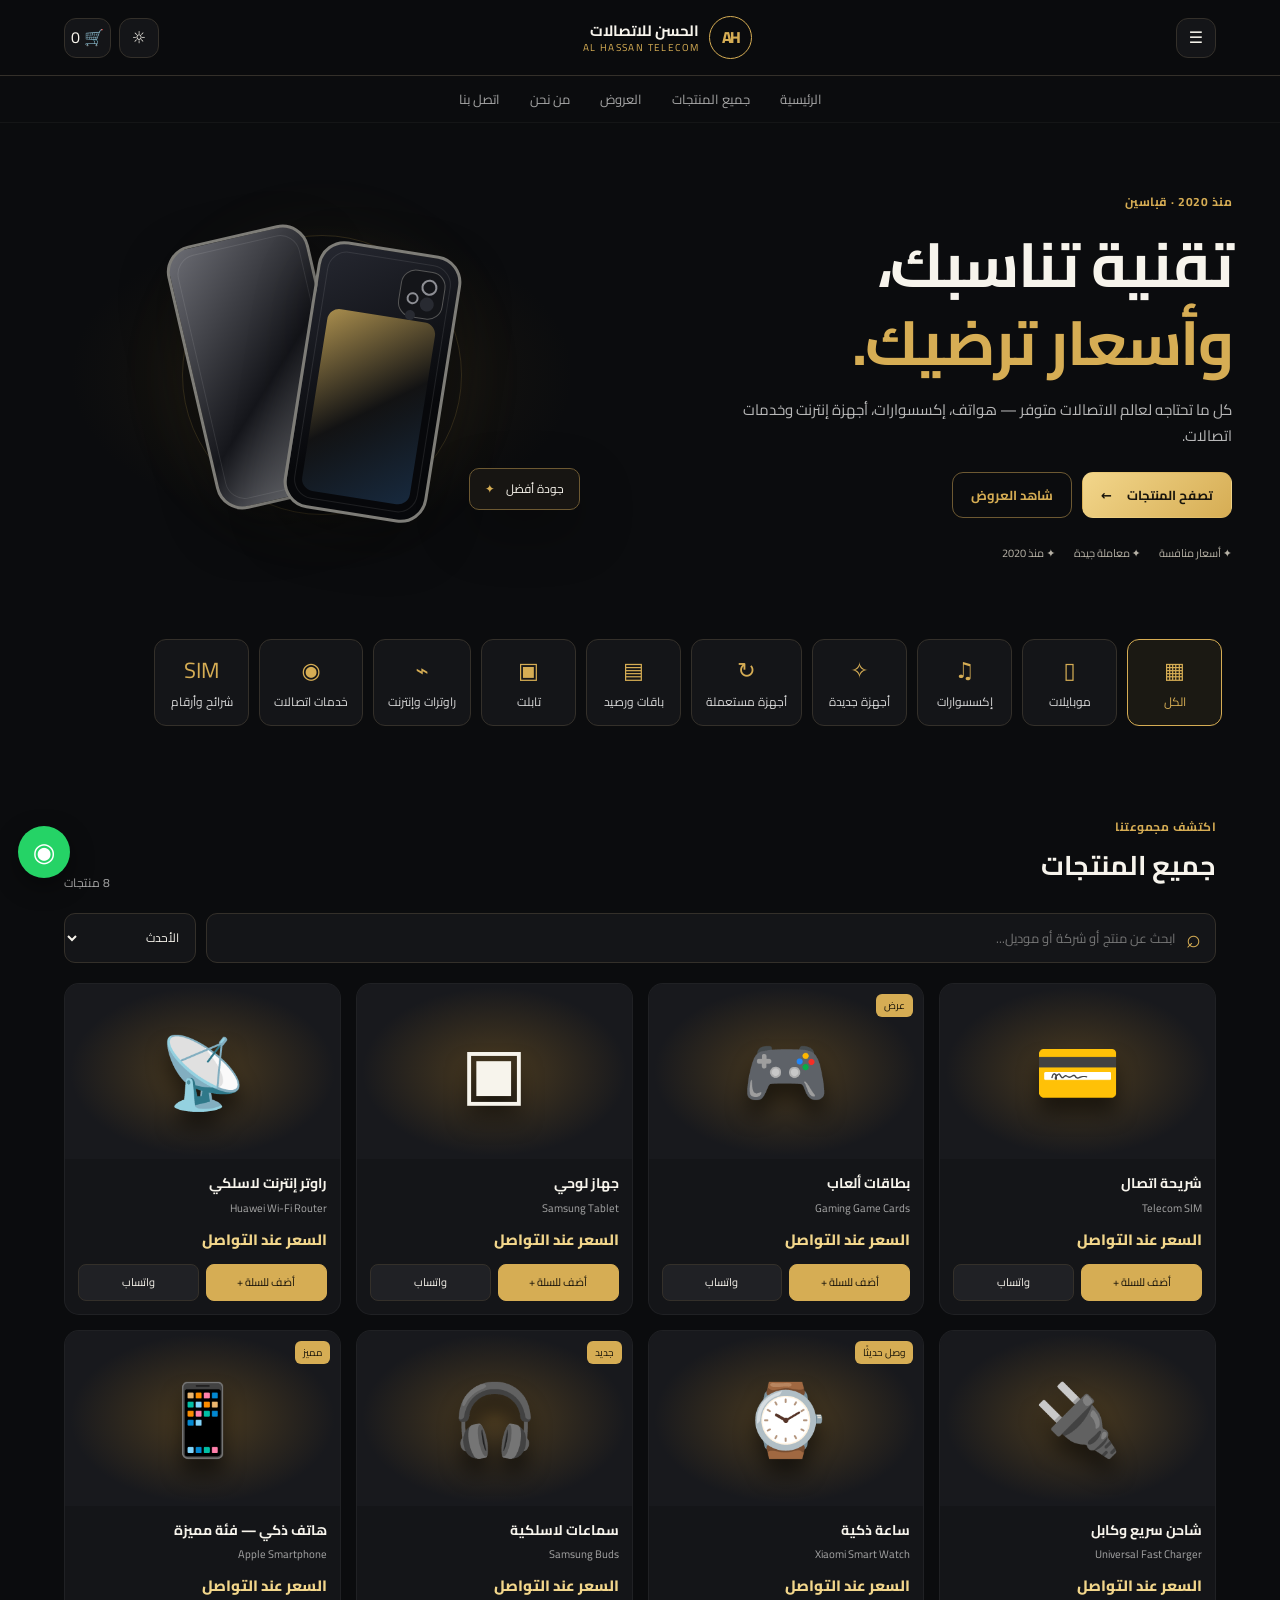
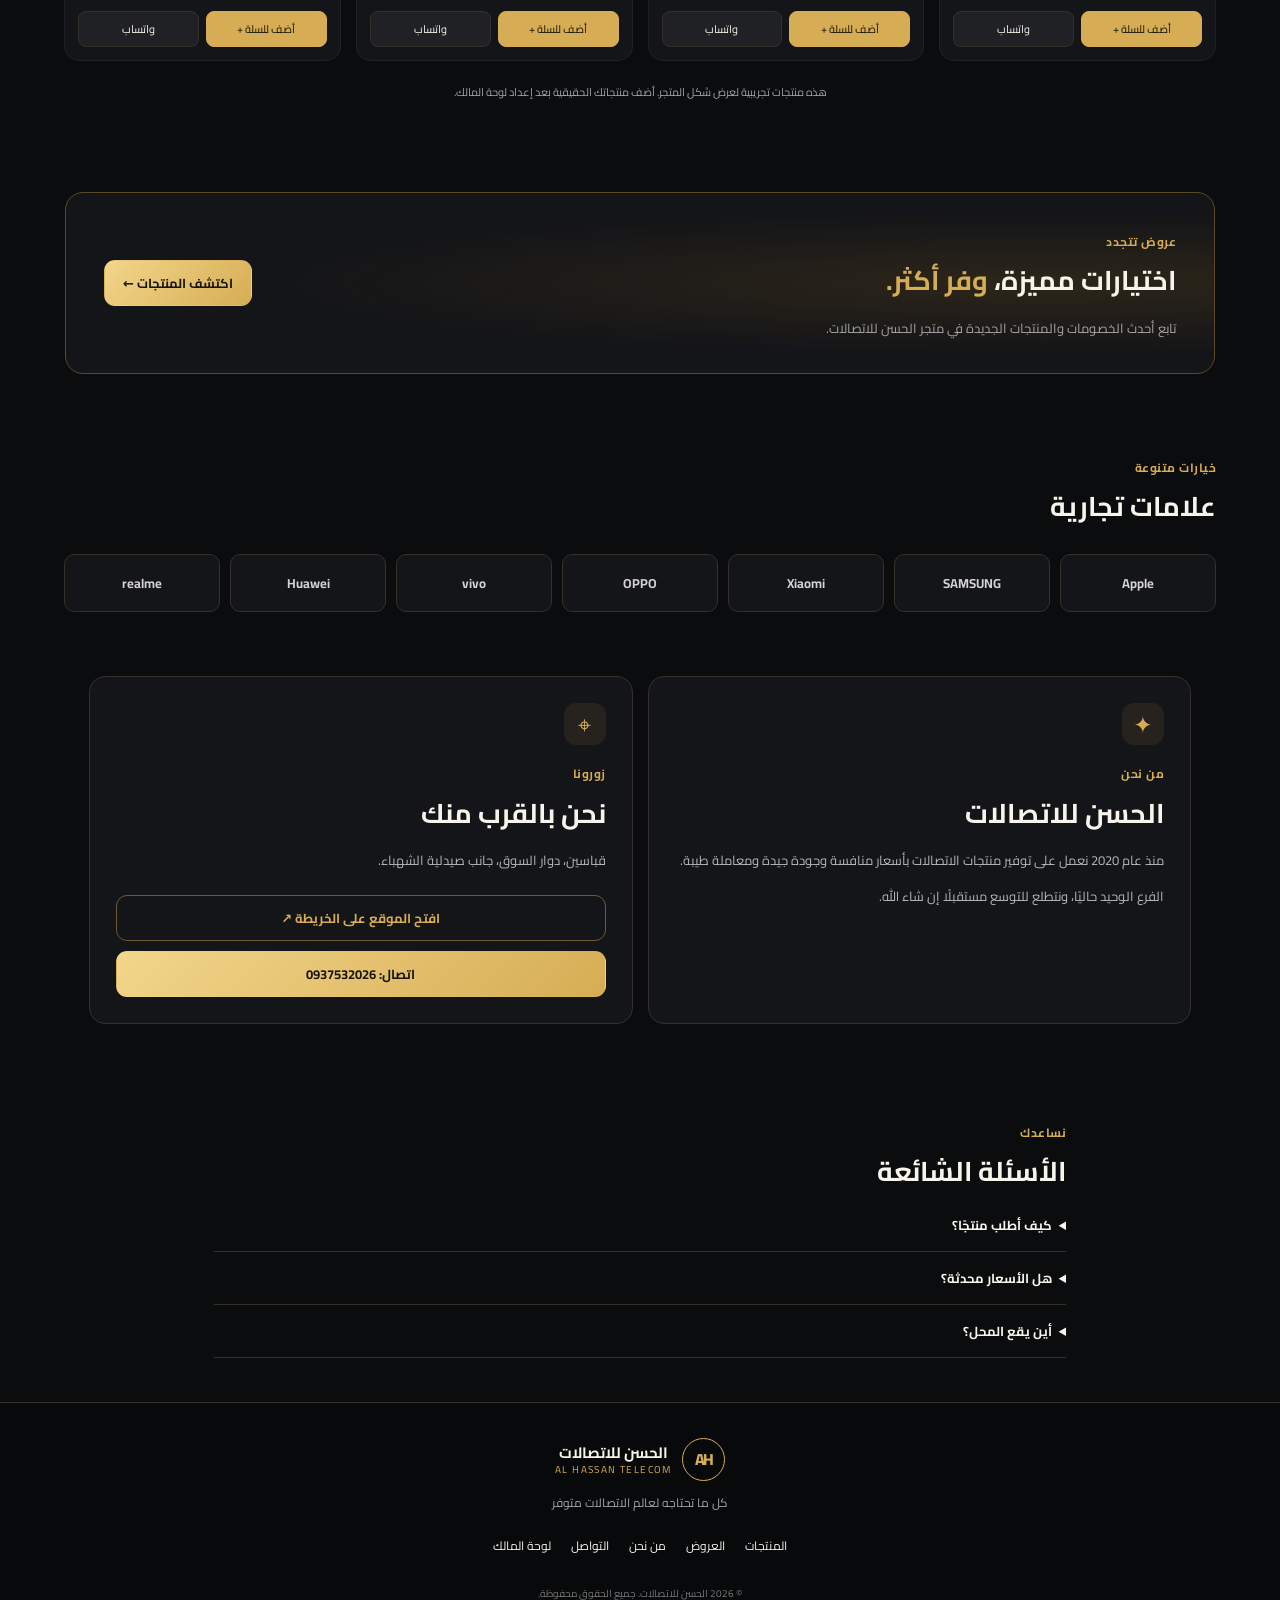
<file: index.html>
<!doctype html>
<html lang="ar" dir="rtl">
<head>
<meta charset="utf-8"><meta name="viewport" content="width=device-width,initial-scale=1"><meta name="theme-color" content="#111111">
<meta name="description" content="الحسن للاتصالات — كل ما تحتاجه لعالم الاتصالات متوفر. هواتف وإكسسوارات وأجهزة إنترنت وعروض مميزة في قباسين.">
<title>الحسن للاتصالات | Al Hassan Telecom</title><link rel="stylesheet" href="styles.css">
</head>
<body>
<header class="topbar"><button class="icon-btn" id="menuBtn" aria-label="القائمة">☰</button><a class="brand" href="#home"><span class="brand-mark">AH</span><span><b>الحسن للاتصالات</b><small>AL HASSAN TELECOM</small></span></a><div class="head-actions"><button class="icon-btn" id="themeBtn" title="تغيير المظهر">☼</button><button class="icon-btn cart-open" title="السلة">🛒 <span id="cartCount">0</span></button></div></header>
<nav class="desktop-nav" id="nav"><a href="#home">الرئيسية</a><a href="#products">جميع المنتجات</a><a href="#offers">العروض</a><a href="#about">من نحن</a><a href="#contact">اتصل بنا</a></nav>
<main id="home">
<section class="hero"><div class="hero-copy"><span class="eyebrow">منذ 2020 · قباسين</span><h1>تقنية تناسبك،<br><em>وأسعار ترضيك.</em></h1><p>كل ما تحتاجه لعالم الاتصالات متوفر — هواتف، إكسسوارات، أجهزة إنترنت وخدمات اتصالات.</p><div class="hero-actions"><a class="btn gold" href="#products">تصفح المنتجات <span>←</span></a><a class="btn outline" href="#offers">شاهد العروض</a></div><div class="hero-trust"><span>✦ أسعار منافسة</span><span>✦ معاملة جيدة</span><span>✦ منذ 2020</span></div></div><div class="hero-art"><div class="halo"></div><div class="phone phone-back"></div><div class="phone phone-front"><div class="camera"></div><div class="screen-glow"></div></div><div class="floating-tag">جودة أفضل <b>✦</b></div></div></section>
<section class="quick-cats" id="categories"><button class="cat active" data-cat="الكل"><span>▦</span>الكل</button><button class="cat" data-cat="موبايلات"><span>▯</span>موبايلات</button><button class="cat" data-cat="إكسسوارات"><span>♫</span>إكسسوارات</button><button class="cat" data-cat="أجهزة جديدة"><span>✧</span>أجهزة جديدة</button><button class="cat" data-cat="أجهزة مستعملة"><span>↻</span>أجهزة مستعملة</button><button class="cat" data-cat="باقات ورصيد"><span>▤</span>باقات ورصيد</button><button class="cat" data-cat="تابلت"><span>▣</span>تابلت</button><button class="cat" data-cat="راوترات وإنترنت"><span>⌁</span>راوترات وإنترنت</button><button class="cat" data-cat="خدمات اتصالات"><span>◉</span>خدمات اتصالات</button><button class="cat" data-cat="شرائح وأرقام"><span>SIM</span>شرائح وأرقام</button></section>
<section class="section" id="products"><div class="section-head"><div><span class="eyebrow">اكتشف مجموعتنا</span><h2>جميع المنتجات</h2></div><span class="muted" id="resultCount">منتجات تجريبية للمعاينة</span></div><div class="toolbar"><label class="search"><span>⌕</span><input id="searchInput" placeholder="ابحث عن منتج أو شركة أو موديل..."></label><select id="sortSelect" aria-label="ترتيب المنتجات"><option value="new">الأحدث</option><option value="low">السعر: الأقل أولاً</option><option value="high">السعر: الأعلى أولاً</option><option value="views">الأكثر مشاهدة</option></select></div><div class="product-grid" id="productGrid"></div><p class="demo-note" id="demoNote">هذه منتجات تجريبية لعرض شكل المتجر. أضف منتجاتك الحقيقية بعد إعداد لوحة المالك.</p></section>
<section class="offer-band" id="offers"><div><span class="eyebrow">عروض تتجدد</span><h2>اختيارات مميزة، <em>وفر أكثر.</em></h2><p>تابع أحدث الخصومات والمنتجات الجديدة في متجر الحسن للاتصالات.</p></div><a class="btn gold" href="#products" data-offer-filter>اكتشف المنتجات ←</a></section>
<section class="section brands"><div class="section-head"><div><span class="eyebrow">خيارات متنوعة</span><h2>علامات تجارية</h2></div></div><div class="brand-list"><span>Apple</span><span>SAMSUNG</span><span>Xiaomi</span><span>OPPO</span><span>vivo</span><span>Huawei</span><span>realme</span></div></section>
<section class="info-grid" id="about"><article class="info-card"><span class="info-icon">✦</span><span class="eyebrow">من نحن</span><h2>الحسن للاتصالات</h2><p>منذ عام 2020 نعمل على توفير منتجات الاتصالات بأسعار منافسة وجودة جيدة ومعاملة طيبة.</p><p class="muted">الفرع الوحيد حاليًا، ونتطلع للتوسع مستقبلًا إن شاء الله.</p></article><article class="info-card" id="contact"><span class="info-icon">⌖</span><span class="eyebrow">زورونا</span><h2>نحن بالقرب منك</h2><p>قباسين، دوار السوق، جانب صيدلية الشهباء.</p><a class="btn outline full" target="_blank" rel="noopener" href="https://www.google.com/maps/search/?api=1&query=قباسين+دوار+السوق">افتح الموقع على الخريطة ↗</a><a class="btn gold full" href="tel:0937532026">اتصال: 0937532026</a></article></section>
<section class="section faq"><span class="eyebrow">نساعدك</span><h2>الأسئلة الشائعة</h2><details><summary>كيف أطلب منتجًا؟</summary><p>أضف المنتجات إلى السلة ثم أرسل طلبك عبر واتساب لتأكيد السعر والتوفر.</p></details><details><summary>هل الأسعار محدثة؟</summary><p>سيتم تحديث الأسعار من لوحة المالك بعد تفعيل قاعدة البيانات. يرجى تأكيد السعر قبل الشراء.</p></details><details><summary>أين يقع المحل؟</summary><p>قباسين، دوار السوق، جانب صيدلية الشهباء.</p></details></section>
</main>
<footer><a class="brand" href="#home"><span class="brand-mark">AH</span><span><b>الحسن للاتصالات</b><small>AL HASSAN TELECOM</small></span></a><p>كل ما تحتاجه لعالم الاتصالات متوفر</p><div class="footer-links"><a href="#products">المنتجات</a><a href="#offers">العروض</a><a href="#about">من نحن</a><a href="#contact">التواصل</a><a href="admin.html">لوحة المالك</a></div><small>© 2026 الحسن للاتصالات. جميع الحقوق محفوظة.</small></footer>
<div class="bottom-nav"><a href="#home">⌂<small>الرئيسية</small></a><a href="#categories">▦<small>الأقسام</small></a><button class="cart-open">🛒<small>السلة <b id="bottomCartCount">0</b></small></button><a href="admin.html">⚙<small>المالك</small></a></div>
<a class="whatsapp-float" href="https://wa.me/963937532026" target="_blank" rel="noopener" aria-label="واتساب">◉</a>
<div class="drawer-backdrop" id="drawerBackdrop"></div><aside class="cart-drawer" id="cartDrawer"><div class="drawer-head"><h2>سلة الطلبات</h2><button class="icon-btn" id="closeCart">✕</button></div><div id="cartItems" class="cart-items"></div><div class="cart-total"><span>المجموع التقريبي</span><b id="cartTotal">0</b></div><button class="btn gold full" id="sendOrder">إرسال الطلب عبر واتساب</button><p class="muted tiny">سيتم تأكيد توفر المنتجات والأسعار عند التواصل.</p></aside>
<div class="toast" id="toast" role="status"></div><script src="app.js"></script>
</body></html>
</file>
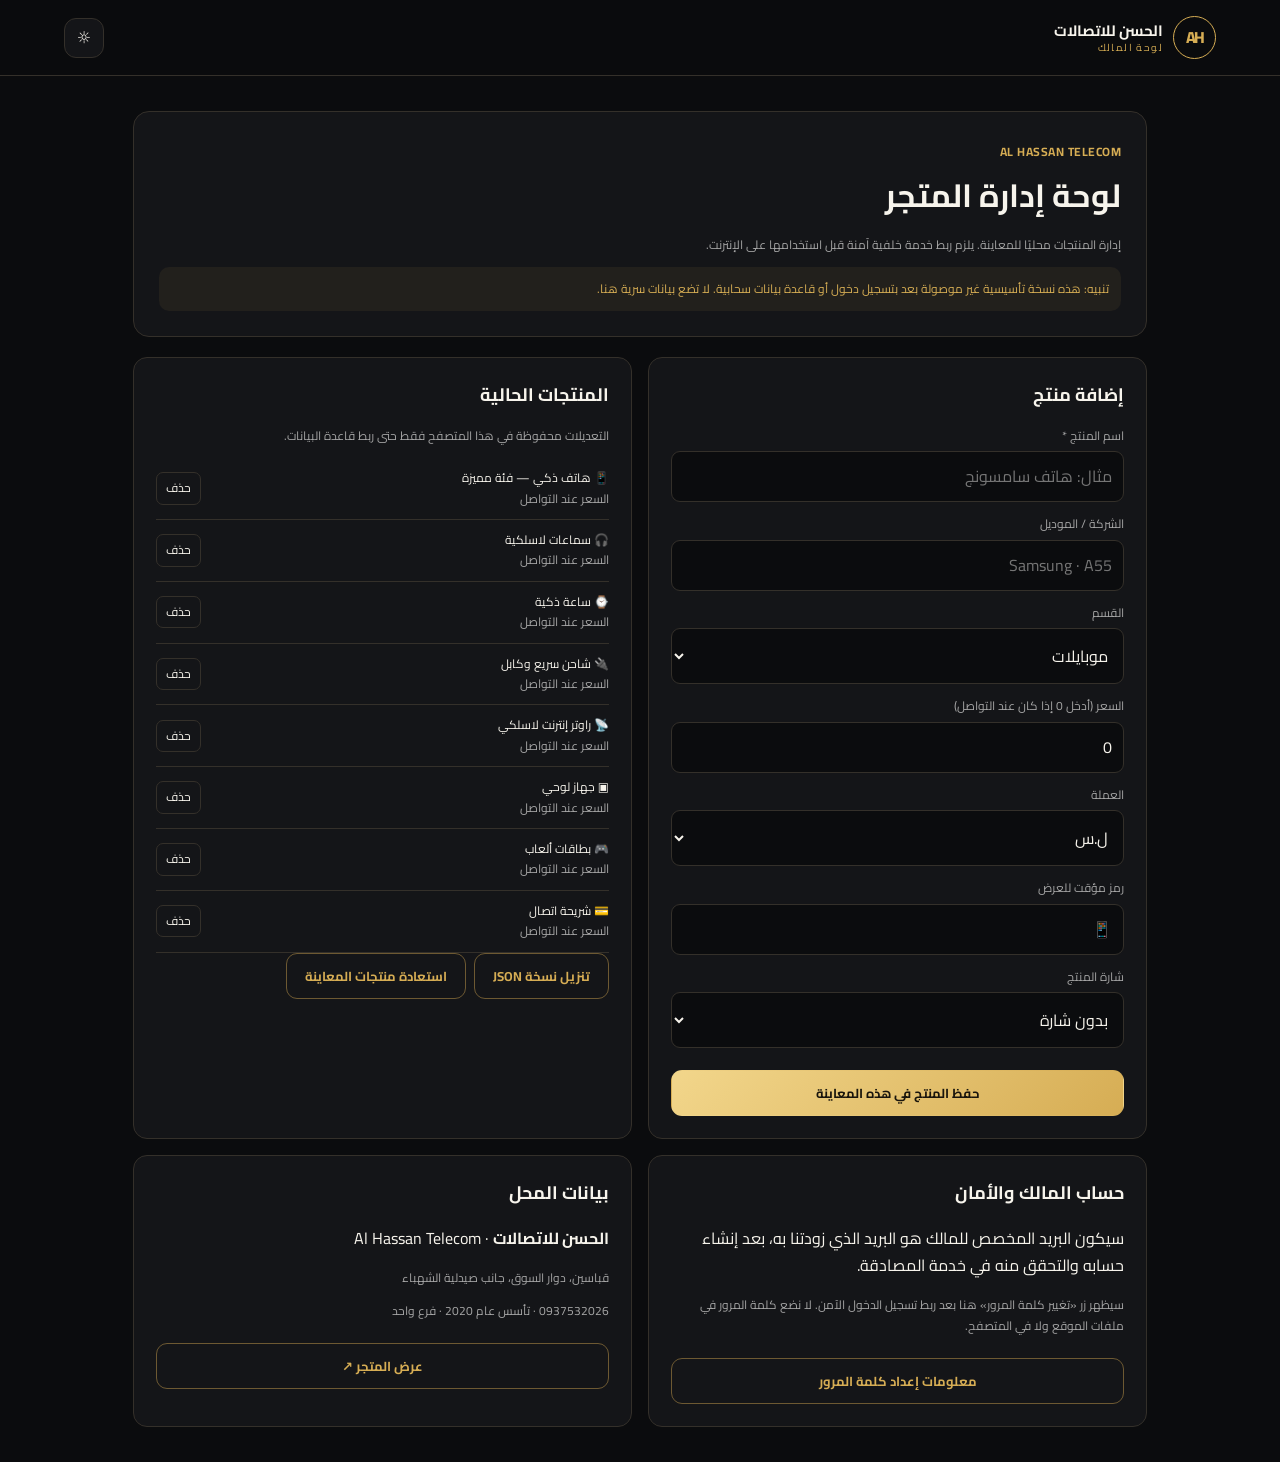
<file: admin.html>
<!doctype html><html lang="ar" dir="rtl"><head><meta charset="utf-8"><meta name="viewport" content="width=device-width,initial-scale=1"><meta name="description" content="لوحة إدارة متجر الحسن للاتصالات"><title>لوحة المالك | الحسن للاتصالات</title><link rel="stylesheet" href="styles.css"><style>.admin-wrap{max-width:1050px;margin:35px auto;padding:0 18px}.admin-banner{padding:25px;border:1px solid var(--line);border-radius:16px;background:var(--panel);margin-bottom:20px}.admin-banner h1{margin:4px 0}.admin-grid{display:grid;grid-template-columns:1fr 1fr;gap:16px}.admin-card{padding:22px;border:1px solid var(--line);border-radius:14px;background:var(--panel)}.admin-card h2{font-size:18px;margin-top:0}.field{display:grid;gap:5px;margin:12px 0}.field label{font-size:12px;color:var(--muted)}.field input,.field select,.field textarea{width:100%;padding:11px;border:1px solid var(--line);background:var(--bg);color:var(--text);border-radius:9px}.admin-actions{display:flex;gap:8px;flex-wrap:wrap}.status{padding:12px;border-radius:10px;background:#d6ad5412;color:var(--gold);font-size:12px}.product-admin{display:flex;justify-content:space-between;gap:12px;align-items:center;border-bottom:1px solid var(--line);padding:10px 0;font-size:12px}.product-admin button{border:1px solid var(--line);background:transparent;color:var(--text);border-radius:7px;padding:5px 9px}.hidden{display:none!important}@media(max-width:700px){.admin-grid{grid-template-columns:1fr}.admin-wrap{margin-top:18px}}</style></head><body><header class="topbar"><a class="brand" href="index.html"><span class="brand-mark">AH</span><span><b>الحسن للاتصالات</b><small>لوحة المالك</small></span></a><button class="icon-btn" id="themeBtn">☼</button></header><main class="admin-wrap"><div class="admin-banner"><span class="eyebrow">AL HASSAN TELECOM</span><h1>لوحة إدارة المتجر</h1><p class="muted">إدارة المنتجات محليًا للمعاينة. يلزم ربط خدمة خلفية آمنة قبل استخدامها على الإنترنت.</p><div class="status">تنبيه: هذه نسخة تأسيسية غير موصولة بعد بتسجيل دخول أو قاعدة بيانات سحابية. لا تضع بيانات سرية هنا.</div></div><div class="admin-grid"><section class="admin-card"><h2>إضافة منتج</h2><form id="productForm"><div class="field"><label for="pname">اسم المنتج *</label><input id="pname" required maxlength="100" placeholder="مثال: هاتف سامسونج"></div><div class="field"><label for="pbrand">الشركة / الموديل</label><input id="pbrand" placeholder="Samsung · A55"></div><div class="field"><label for="pcat">القسم</label><select id="pcat"><option>موبايلات</option><option>إكسسوارات</option><option>أجهزة جديدة</option><option>أجهزة مستعملة</option><option>باقات ورصيد</option><option>قسم العروض</option><option>تابلت</option><option>راوترات وإنترنت</option><option>خدمات اتصالات</option><option>شرائح وأرقام</option></select></div><div class="field"><label for="pprice">السعر (أدخل 0 إذا كان عند التواصل)</label><input id="pprice" type="number" min="0" step="any" value="0"></div><div class="field"><label for="pcurrency">العملة</label><select id="pcurrency"><option>ل.س</option><option>₺</option><option>$</option></select></div><div class="field"><label for="pemoji">رمز مؤقت للعرض</label><input id="pemoji" maxlength="8" value="📱"></div><div class="field"><label for="pbadge">شارة المنتج</label><select id="pbadge"><option value="">بدون شارة</option><option>جديد</option><option>عرض</option><option>مميز</option><option>وصل حديثًا</option></select></div><button class="btn gold full" type="submit">حفظ المنتج في هذه المعاينة</button></form></section><section class="admin-card"><h2>المنتجات الحالية</h2><p class="muted">التعديلات محفوظة في هذا المتصفح فقط حتى ربط قاعدة البيانات.</p><div id="adminProducts"></div><div class="admin-actions"><button class="btn outline" id="backupBtn">تنزيل نسخة JSON</button><button class="btn outline" id="resetBtn">استعادة منتجات المعاينة</button></div></section><section class="admin-card"><h2>حساب المالك والأمان</h2><p>سيكون البريد المخصص للمالك هو البريد الذي زودتنا به، بعد إنشاء حسابه والتحقق منه في خدمة المصادقة.</p><p class="muted">سيظهر زر «تغيير كلمة المرور» هنا بعد ربط تسجيل الدخول الآمن. لا نضع كلمة المرور في ملفات الموقع ولا في المتصفح.</p><button class="btn outline full" id="passwordInfo">معلومات إعداد كلمة المرور</button><div id="passwordHelp" class="status hidden">في النسخة المنشورة، يتم تغيير كلمة المرور من خلال حساب مصادق عليه وإرسال رابط أو تحديث آمن عبر مزود المصادقة، وليس عبر حفظ كلمة مرور داخل الكود.</div></section><section class="admin-card"><h2>بيانات المحل</h2><p><b>الحسن للاتصالات</b> · Al Hassan Telecom</p><p class="muted">قباسين، دوار السوق، جانب صيدلية الشهباء</p><p class="muted">0937532026 · تأسس عام 2020 · فرع واحد</p><a class="btn outline full" href="index.html">عرض المتجر ↗</a></section></div></main><script>
const defaults=[{id:1,name:'هاتف ذكي — فئة مميزة',brand:'Apple · Smartphone',category:'موبايلات',price:0,currency:'ل.س',emoji:'📱',badge:'مميز',views:140},{id:2,name:'سماعات لاسلكية',brand:'Samsung · Buds',category:'إكسسوارات',price:0,currency:'ل.س',emoji:'🎧',badge:'جديد',views:118},{id:3,name:'ساعة ذكية',brand:'Xiaomi · Smart Watch',category:'إكسسوارات',price:0,currency:'ل.س',emoji:'⌚',badge:'وصل حديثًا',views:97},{id:4,name:'شاحن سريع وكابل',brand:'Universal · Fast Charger',category:'إكسسوارات',price:0,currency:'ل.س',emoji:'🔌',badge:'',views:85},{id:5,name:'راوتر إنترنت لاسلكي',brand:'Huawei · Wi-Fi Router',category:'راوترات وإنترنت',price:0,currency:'ل.س',emoji:'📡',badge:'',views:73},{id:6,name:'جهاز لوحي',brand:'Samsung · Tablet',category:'تابلت',price:0,currency:'ل.س',emoji:'▣',badge:'',views:61},{id:7,name:'بطاقات ألعاب',brand:'Gaming · Game Cards',category:'باقات ورصيد',price:0,currency:'ل.س',emoji:'🎮',badge:'عرض',views:52},{id:8,name:'شريحة اتصال',brand:'Telecom · SIM',category:'شرائح وأرقام',price:0,currency:'ل.س',emoji:'💳',badge:'',views:45}];let items=JSON.parse(localStorage.getItem('aht_products')||'null')||defaults;const $=s=>document.querySelector(s);function save(){localStorage.setItem('aht_products',JSON.stringify(items));render()}function render(){ $('#adminProducts').innerHTML=items.map(p=>`<div class="product-admin"><span>${p.emoji||'📦'} ${p.name}<br><small class="muted">${p.price?`${p.price} ${p.currency}`:'السعر عند التواصل'}</small></span><button data-del="${p.id}">حذف</button></div>`).join('')||'<p class="muted">لا توجد منتجات.</p>'}$('#productForm').addEventListener('submit',e=>{e.preventDefault();items.unshift({id:Date.now(),name:$('#pname').value.trim(),brand:$('#pbrand').value.trim(),category:$('#pcat').value,price:Number($('#pprice').value)||0,currency:$('#pcurrency').value,emoji:$('#pemoji').value||'📦',badge:$('#pbadge').value,views:0});save();e.target.reset();$('#pprice').value=0;$('#pemoji').value='📱'});$('#adminProducts').addEventListener('click',e=>{let b=e.target.closest('[data-del]');if(b&&confirm('هل تريد حذف هذا المنتج من معاينة هذا المتصفح؟')){items=items.filter(p=>p.id!==Number(b.dataset.del));save()}});$('#backupBtn').onclick=()=>{let a=document.createElement('a');a.href=URL.createObjectURL(new Blob([JSON.stringify(items,null,2)],{type:'application/json'}));a.download='alhassan-products-backup.json';a.click();URL.revokeObjectURL(a.href)};$('#resetBtn').onclick=()=>{if(confirm('استعادة المنتجات التجريبية؟ سيستبدل ذلك المنتجات المحلية الحالية.')){items=defaults;save()}};$('#passwordInfo').onclick=()=>$('#passwordHelp').classList.toggle('hidden');$('#themeBtn').onclick=()=>document.body.classList.toggle('light');render();
</script></body></html>
</file>
<file: styles.css>
@import url('https://fonts.googleapis.com/css2?family=Cairo:wght@400;500;600;700;800&display=swap');
:root{--bg:#0b0c0e;--panel:#141518;--panel2:#1b1c20;--text:#f7f4ec;--muted:#a5a5a5;--gold:#d6ad54;--gold2:#f2d68b;--line:#34302a;--green:#25d366;--shadow:0 20px 55px #0005}*{box-sizing:border-box}html{scroll-behavior:smooth;scroll-padding-top:90px}body{margin:0;background:var(--bg);color:var(--text);font-family:'Cairo',system-ui,sans-serif;line-height:1.7}a{color:inherit;text-decoration:none}button,input,select{font:inherit}button{cursor:pointer}.topbar{height:76px;padding:0 clamp(16px,5vw,70px);display:flex;align-items:center;justify-content:space-between;border-bottom:1px solid var(--line);background:#0b0c0ef2;position:sticky;top:0;z-index:10;backdrop-filter:blur(14px)}.brand{display:flex;align-items:center;gap:10px}.brand-mark{width:43px;height:43px;display:grid;place-items:center;border:1px solid var(--gold);border-radius:50%;font-weight:800;color:var(--gold);letter-spacing:-2px}.brand b,.brand small{display:block;line-height:1.4}.brand b{font-size:15px}.brand small{font-size:10px;color:var(--gold);letter-spacing:1.4px;direction:ltr;text-align:right}.head-actions{display:flex;gap:8px}.icon-btn{border:1px solid var(--line);background:var(--panel);color:var(--text);border-radius:12px;min-width:40px;height:40px}.desktop-nav{display:flex;gap:30px;justify-content:center;padding:12px;border-bottom:1px solid #ffffff0a;color:var(--muted);font-size:13px}.desktop-nav a:hover,.footer-links a:hover{color:var(--gold)}.hero{max-width:1240px;margin:auto;padding:64px 28px 58px;min-height:460px;display:grid;grid-template-columns:1.05fr .95fr;align-items:center;gap:30px;overflow:hidden}.eyebrow{color:var(--gold);font-size:12px;font-weight:700;letter-spacing:.5px}.hero h1{font-size:clamp(36px,5vw,62px);line-height:1.25;margin:12px 0 16px;letter-spacing:-1.5px}.hero h1 em,.offer-band em{font-style:normal;color:var(--gold)}.hero p{color:#b8b8b8;max-width:500px;font-size:15px}.hero-actions{display:flex;gap:10px;flex-wrap:wrap;margin-top:24px}.btn{border:1px solid transparent;border-radius:11px;padding:11px 18px;font-weight:700;font-size:13px;display:inline-flex;justify-content:center;align-items:center;gap:15px;transition:.2s}.btn:hover{transform:translateY(-2px)}.gold{background:linear-gradient(135deg,var(--gold2),var(--gold));color:#19150c}.outline{border-color:#6d5932;color:var(--gold);background:transparent}.full{width:100%;margin-top:10px}.hero-trust{display:flex;gap:18px;flex-wrap:wrap;margin-top:26px;font-size:11px;color:#b7b2a6}.hero-art{height:330px;position:relative;display:grid;place-items:center;background:radial-gradient(ellipse,#6b501d30,transparent 65%)}.halo{position:absolute;width:280px;height:280px;border:1px solid #d6ad5430;border-radius:50%;box-shadow:0 0 80px #d6ad5410}.phone{position:absolute;width:145px;height:270px;border:3px solid #7e7d78;border-radius:27px;background:linear-gradient(145deg,#262831,#07080b 65%);box-shadow:var(--shadow)}.phone:before{content:'';position:absolute;inset:7px;border-radius:20px;border:1px solid #ffffff18}.phone-back{transform:translate(-60px,-8px) rotate(-13deg);background:linear-gradient(135deg,#6d6e75,#15161b 55%,#a5a7ad)}.phone-front{transform:translate(50px,7px) rotate(9deg);overflow:hidden}.camera{position:absolute;top:14px;right:12px;width:45px;height:48px;border-radius:15px;background:#141519;border:1px solid #555;z-index:2}.camera:before,.camera:after{content:'';position:absolute;width:12px;height:12px;border:2px solid #8d8e94;border-radius:50%;top:7px;right:7px;box-shadow:0 17px 0 -1px #282a31}.camera:after{right:24px;top:22px;width:8px;height:8px}.screen-glow{position:absolute;inset:65px 15px 15px;border-radius:12px;background:linear-gradient(145deg,#d8b35b,#151515 52%,#1d3550);opacity:.75}.floating-tag{position:absolute;bottom:30px;right:3%;padding:10px 15px;border:1px solid #6d5932;background:#171512;border-radius:10px;font-size:12px;box-shadow:var(--shadow)}.floating-tag b{color:var(--gold);margin-right:8px}.quick-cats{max-width:1200px;margin:0 auto 24px;padding:18px;display:flex;gap:10px;overflow-x:auto;scrollbar-width:thin}.cat{flex:0 0 auto;min-width:95px;padding:12px 14px;border:1px solid var(--line);border-radius:12px;background:var(--panel);color:#d8d8d8;font-size:12px}.cat span{display:block;font-size:22px;color:var(--gold);margin-bottom:3px}.cat.active,.cat:hover{border-color:var(--gold);background:#d6ad5414;color:var(--gold)}.section{max-width:1200px;margin:0 auto;padding:44px 24px}.section-head{display:flex;justify-content:space-between;align-items:end;gap:16px;margin-bottom:20px}.section h2,.info-card h2,.offer-band h2{margin:4px 0;font-size:27px}.muted{color:var(--muted);font-size:12px}.toolbar{display:flex;gap:10px;margin-bottom:20px}.search{flex:1;display:flex;gap:10px;align-items:center;background:var(--panel);border:1px solid var(--line);border-radius:11px;padding:0 14px}.search span{font-size:25px;color:var(--gold)}.search input{width:100%;border:0;outline:0;background:transparent;color:var(--text);padding:13px 0;font-size:13px}.toolbar select{background:var(--panel);color:var(--text);border:1px solid var(--line);border-radius:11px;padding:0 12px;max-width:170px;font-size:12px}.product-grid{display:grid;grid-template-columns:repeat(4,minmax(0,1fr));gap:15px}.product-card{background:var(--panel);border:1px solid #ffffff0d;border-radius:15px;overflow:hidden;transition:.2s;min-width:0}.product-card:hover{border-color:#9c7b3a;transform:translateY(-3px)}.product-visual{height:175px;background:radial-gradient(ellipse,#4b3b20,#18191d 68%);display:grid;place-items:center;position:relative;overflow:hidden}.product-visual .emoji{font-size:70px;filter:drop-shadow(0 15px 10px #0008)}.tag{position:absolute;top:10px;right:10px;font-size:10px;padding:3px 8px;border-radius:6px;background:var(--gold);color:#1b160a}.product-body{padding:13px}.product-body h3{font-size:14px;margin:0 0 3px;white-space:nowrap;overflow:hidden;text-overflow:ellipsis}.product-body p{font-size:11px;color:var(--muted);margin:0 0 9px}.price{font-size:15px;font-weight:800;color:var(--gold2)}.product-actions{display:flex;gap:7px;margin-top:12px}.product-actions button{flex:1;border:1px solid var(--line);background:#202125;color:var(--text);border-radius:8px;padding:8px 5px;font-size:11px}.product-actions button:first-child{background:var(--gold);color:#18130a;border-color:var(--gold)}.demo-note{text-align:center;color:var(--muted);font-size:11px;margin-top:22px}.offer-band{max-width:1150px;margin:35px auto;padding:34px 38px;border:1px solid #5c4928;border-radius:18px;background:radial-gradient(ellipse at 85%,#71531e44,transparent 55%),var(--panel);display:flex;justify-content:space-between;align-items:center;gap:20px}.offer-band p{color:var(--muted);font-size:13px;margin-bottom:0}.brand-list{display:grid;grid-template-columns:repeat(7,1fr);gap:10px;margin-top:20px}.brand-list span{padding:17px 8px;text-align:center;border:1px solid var(--line);border-radius:10px;background:var(--panel);font-size:13px;font-weight:700;color:#d2d2d2;direction:ltr}.info-grid{max-width:1150px;margin:20px auto 50px;padding:0 24px;display:grid;grid-template-columns:1fr 1fr;gap:15px}.info-card{padding:26px;border:1px solid var(--line);background:var(--panel);border-radius:16px}.info-icon{display:grid;place-items:center;width:42px;height:42px;border-radius:12px;background:#d6ad5418;color:var(--gold);font-size:23px;margin-bottom:14px}.info-card p{color:#b8b8b8;font-size:13px}.faq{max-width:900px}.faq details{border-bottom:1px solid var(--line);padding:15px 0;font-size:13px}.faq summary{cursor:pointer;font-weight:700}.faq details p{color:var(--muted)}footer{padding:35px 24px 100px;border-top:1px solid var(--line);text-align:center;background:#08090a}footer .brand{justify-content:center}footer p{color:var(--muted);font-size:12px}.footer-links{display:flex;justify-content:center;gap:20px;flex-wrap:wrap;font-size:12px;margin:22px 0}footer>small{color:#777;font-size:10px}.bottom-nav{display:none}.whatsapp-float{position:fixed;left:18px;bottom:22px;width:52px;height:52px;border-radius:50%;background:var(--green);color:white;display:grid;place-items:center;font-size:26px;box-shadow:0 8px 25px #0006;z-index:8}.drawer-backdrop{display:none;position:fixed;inset:0;background:#0009;z-index:19}.drawer-backdrop.show{display:block}.cart-drawer{position:fixed;z-index:20;top:0;bottom:0;left:0;width:min(420px,92vw);background:var(--bg);border-right:1px solid var(--line);padding:20px;transform:translateX(-105%);transition:.25s;display:flex;flex-direction:column}.cart-drawer.open{transform:translateX(0)}.drawer-head{display:flex;align-items:center;justify-content:space-between;border-bottom:1px solid var(--line)}.drawer-head h2{font-size:20px}.cart-items{flex:1;overflow:auto;padding:12px 0}.cart-row{display:flex;gap:12px;align-items:center;padding:12px 0;border-bottom:1px solid var(--line)}.cart-row .emoji{font-size:27px}.cart-row div{flex:1}.cart-row b{display:block;font-size:12px}.cart-row small{color:var(--gold)}.cart-row button{background:none;border:0;color:#e88;font-size:18px}.cart-total{display:flex;justify-content:space-between;padding:16px 0}.cart-total b{color:var(--gold)}.tiny{font-size:10px}.toast{position:fixed;bottom:90px;right:50%;transform:translate(50%,20px);opacity:0;pointer-events:none;background:#24241f;border:1px solid var(--gold);padding:10px 18px;border-radius:10px;z-index:30;font-size:12px;transition:.2s}.toast.show{opacity:1;transform:translate(50%,0)}body.light{--bg:#f6f4ef;--panel:#fff;--panel2:#f0ede6;--text:#1b1a17;--muted:#6f6c64;--line:#ded8ca;--shadow:0 15px 35px #0001}body.light .topbar{background:#f6f4eff2}body.light .phone{box-shadow:0 20px 55px #0002}body.light .product-actions button{background:#f5f1e8;color:#24211a}body.light .desktop-nav{border-color:#0001}body.light .hero p,body.light .info-card p{color:#65615a}
@media(max-width:760px){.topbar{height:66px;padding:0 14px}.brand-mark{width:38px;height:38px}.brand b{font-size:13px}.brand small{font-size:9px}.desktop-nav{display:none}.hero{padding:38px 20px 20px;grid-template-columns:1fr;gap:0}.hero h1{font-size:42px}.hero p{font-size:13px}.hero-art{height:270px;order:-1}.phone{transform:scale(.82)}.phone-back{transform:translate(-45px,-4px) rotate(-13deg) scale(.82)}.phone-front{transform:translate(40px,5px) rotate(9deg) scale(.82)}.halo{width:230px;height:230px}.floating-tag{bottom:5px}.hero-trust{gap:10px;font-size:10px}.quick-cats{padding:12px 16px;margin-bottom:8px}.cat{min-width:82px;padding:9px}.section{padding:32px 16px}.section h2,.info-card h2,.offer-band h2{font-size:23px}.section-head{align-items:start;flex-direction:column;gap:4px}.toolbar{flex-direction:column}.toolbar select{max-width:none;padding:11px}.product-grid{grid-template-columns:repeat(2,minmax(0,1fr));gap:10px}.product-visual{height:140px}.product-visual .emoji{font-size:57px}.product-body{padding:10px}.product-body h3{font-size:12px}.price{font-size:13px}.product-actions button{font-size:10px}.offer-band{margin:20px 14px;padding:23px;align-items:start;flex-direction:column}.brand-list{grid-template-columns:repeat(3,1fr)}.info-grid{grid-template-columns:1fr;padding:0 16px;margin-bottom:30px}.bottom-nav{display:flex;position:fixed;bottom:0;right:0;left:0;height:62px;background:#101114f5;border-top:1px solid var(--line);z-index:12;justify-content:space-around;align-items:center;backdrop-filter:blur(12px)}body.light .bottom-nav{background:#fffF}.bottom-nav a,.bottom-nav button{border:0;background:none;color:var(--text);font-size:19px;display:flex;flex-direction:column;align-items:center;gap:0;min-width:55px}.bottom-nav small{font-size:9px;color:var(--muted)}.whatsapp-float{bottom:75px;left:14px;width:46px;height:46px}.toast{bottom:76px}footer{padding-bottom:85px}}
</file>
